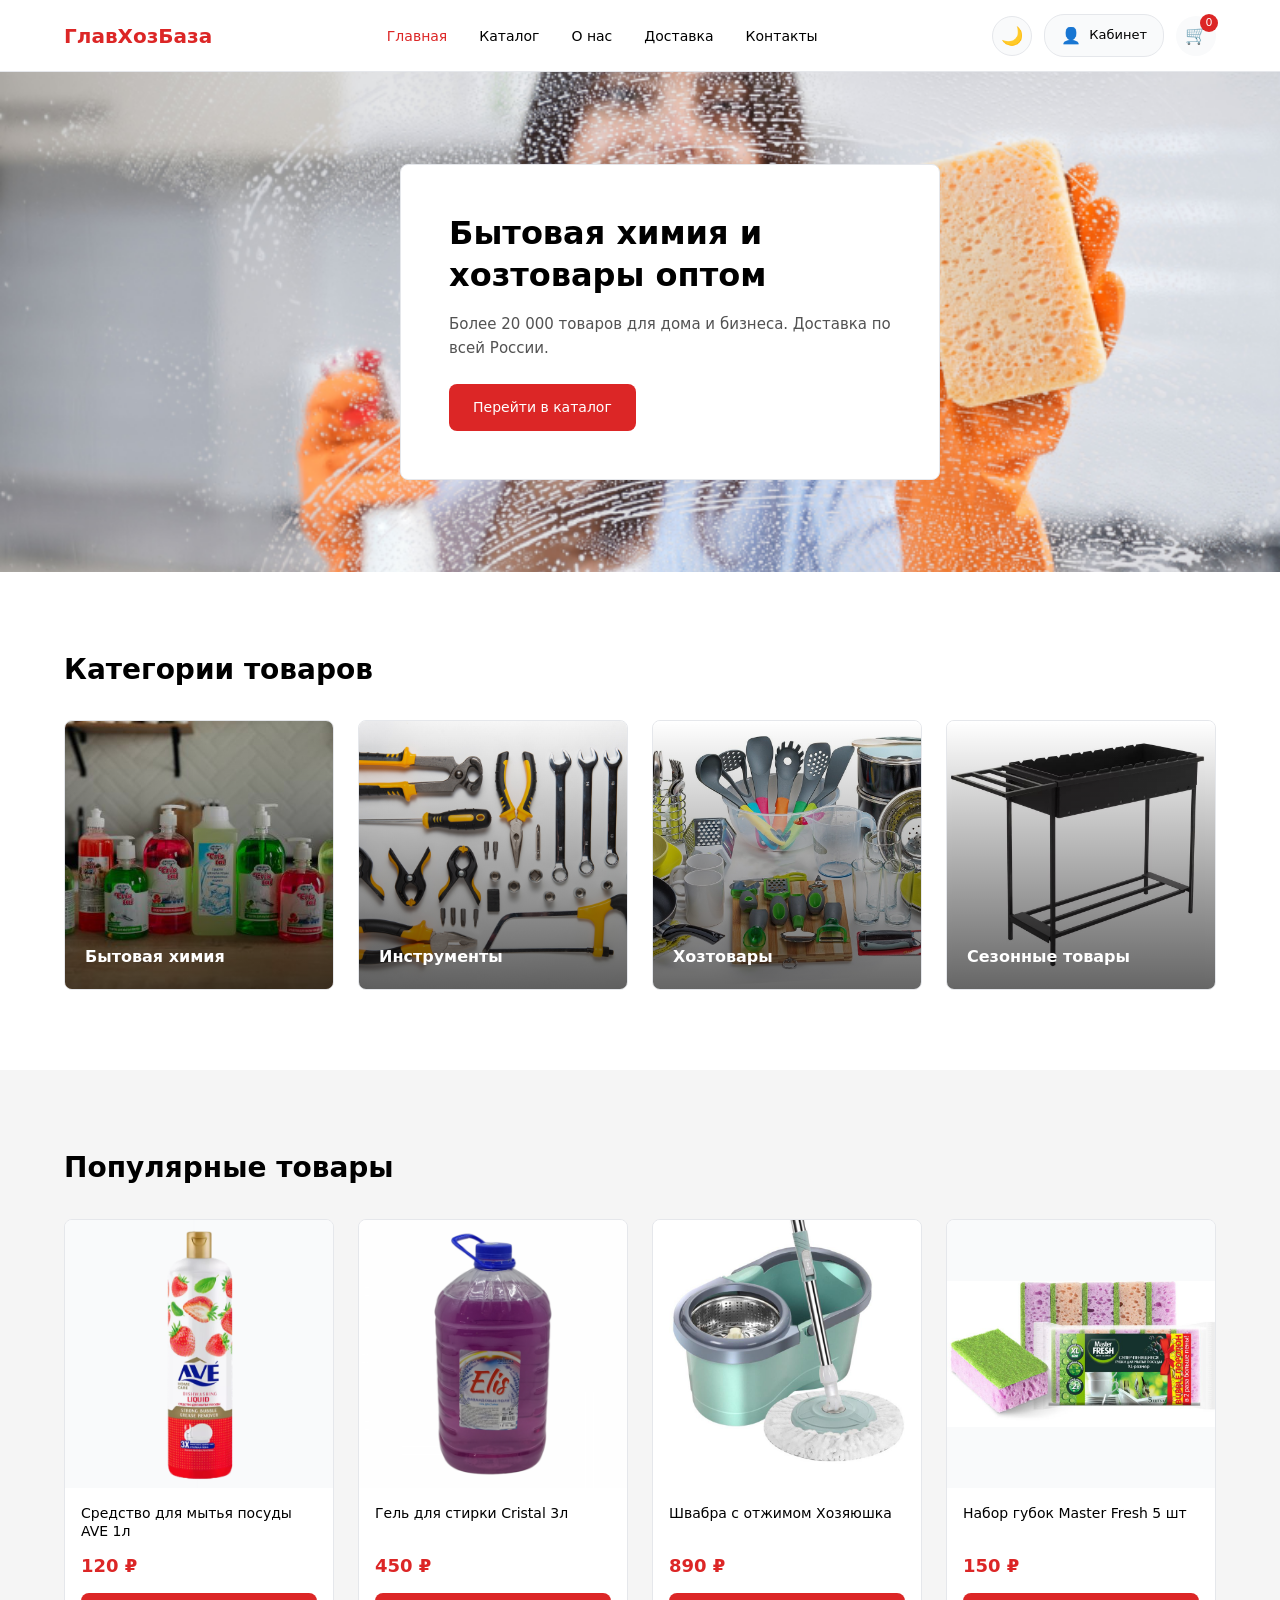
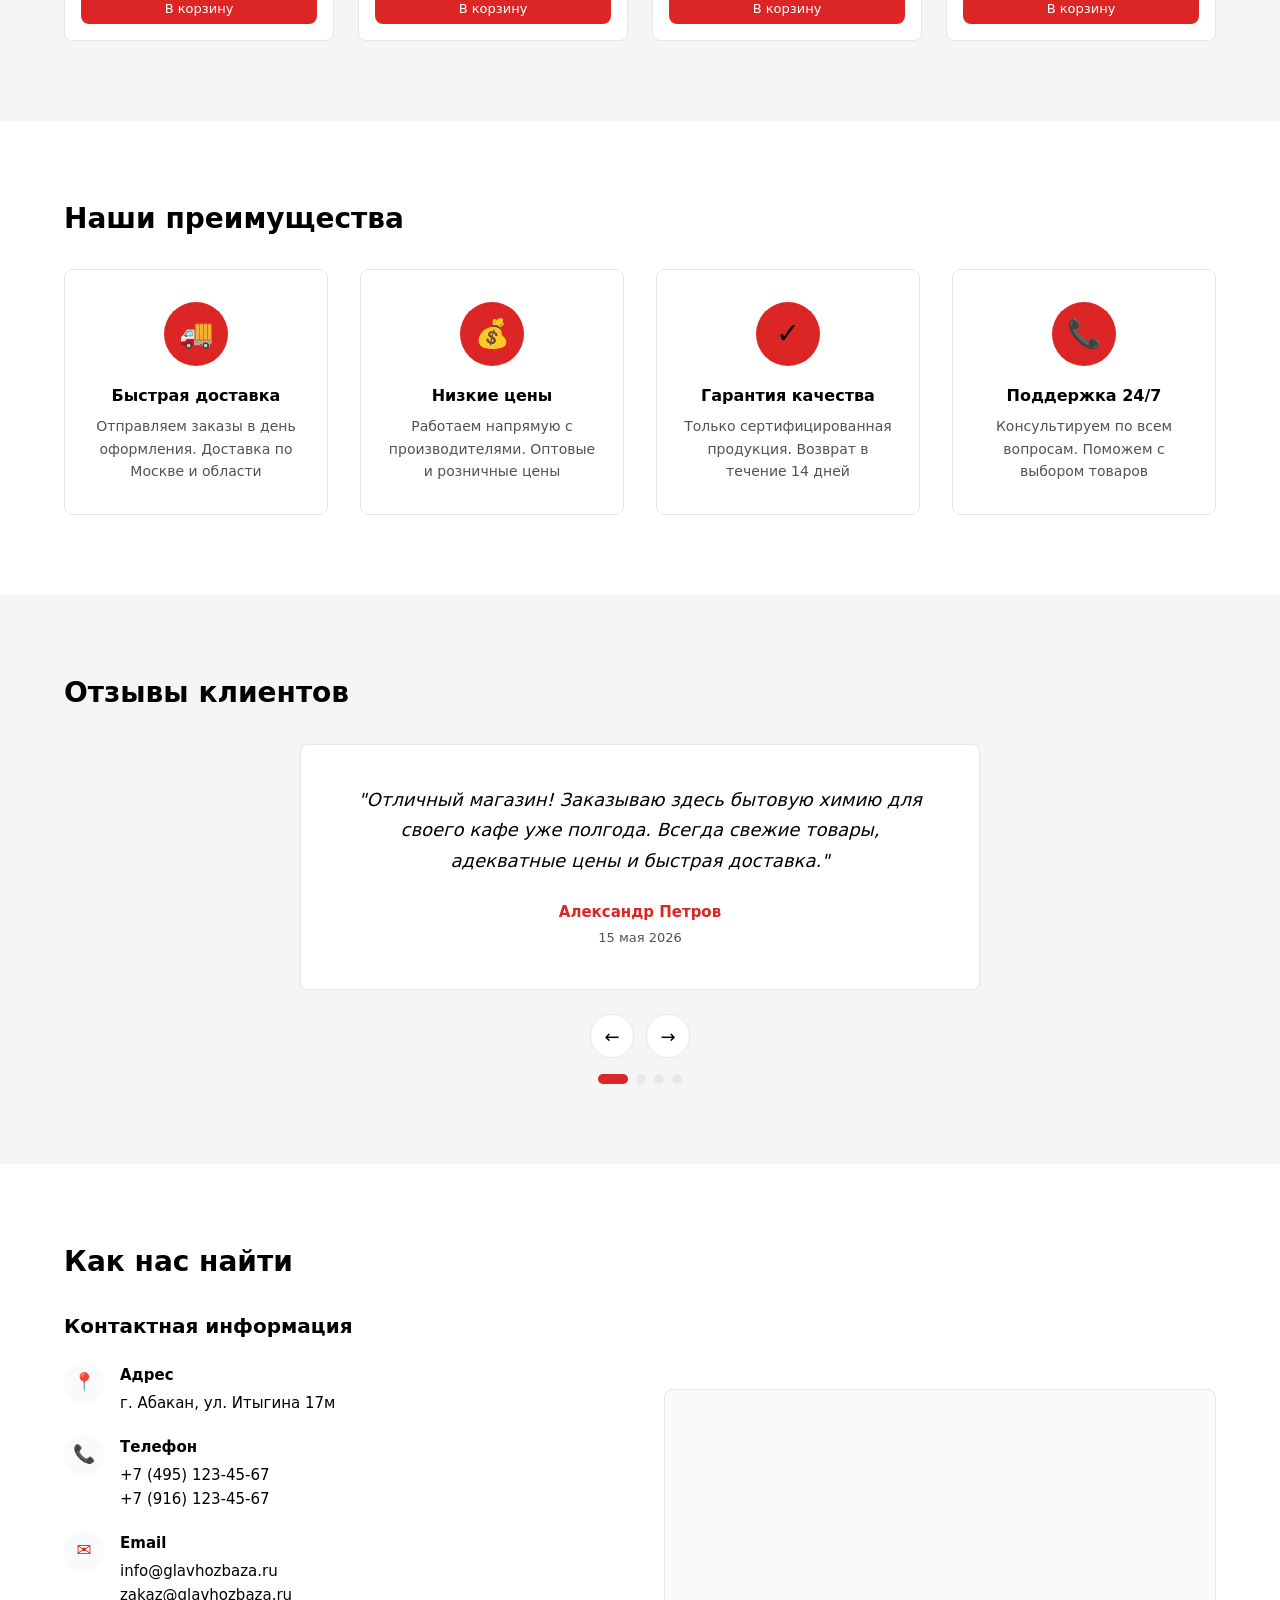
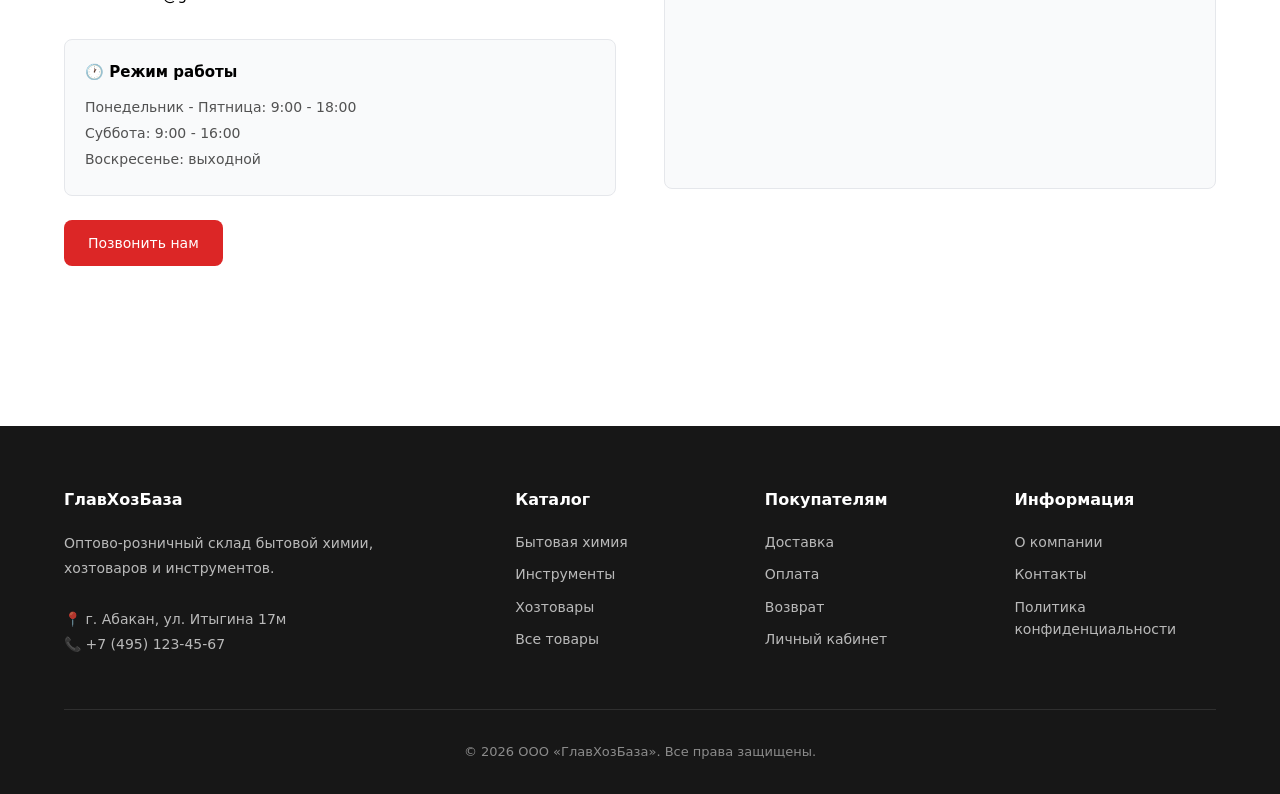
<file: index.html>
<!DOCTYPE html>
<html lang="ru">

<head>
  <meta charset="UTF-8" />
  <meta name="viewport" content="width=device-width, initial-scale=1.0" />
  <title>ГлавХозБаза</title>
  <link rel="stylesheet" href="styles/style.css" />
</head>

<body>
  <header class="header">
    <div class="container header__inner">
      <a href="index.html" class="logo">ГлавХозБаза</a>

      <nav class="nav">
        <ul class="nav__list">
          <li><a href="index.html" class="nav__link nav__link--active">Главная</a></li>
          <li><a href="catalog.html" class="nav__link">Каталог</a></li>
          <li><a href="#" class="nav__link">О нас</a></li>
          <li><a href="#" class="nav__link">Доставка</a></li>
          <li><a href="#" class="nav__link">Контакты</a></li>
        </ul>
      </nav>

      <div class="header__actions">
        <button class="theme-toggle" id="themeToggle" title="Переключить тему"
          aria-label="Тёмная/светлая тема">🌙</button>

        <a href="personal.html" class="header__account" title="Личный кабинет">
          <span class="header__account-icon">👤</span>
          <span>Кабинет</span>
        </a>

        <a href="cart.html" class="header__btn" title="Корзина">
          🛒
          <span class="header__cart-count">0</span>
        </a>
      </div>

      <button class="burger" aria-label="Меню">
        <span class="burger__line"></span>
        <span class="burger__line"></span>
        <span class="burger__line"></span>
      </button>
    </div>
  </header>

  <section class="hero">
    <div class="hero__slide active" style="background-image: url('img/woman.png');">
      <div class="container">
        <div class="hero__content">
          <h1 class="hero__title">Бытовая химия и хозтовары оптом</h1>
          <p class="hero__text">Более 20 000 товаров для дома и бизнеса. Доставка по всей России.</p>
          <a href="catalog.html" class="btn">Перейти в каталог</a>
        </div>
      </div>
    </div>

    <div class="hero__slide" style="background-image: url('img/ermak.png');">
      <div class="container">
        <div class="hero__content">
          <h1 class="hero__title">Новое поступление инструментов</h1>
          <p class="hero__text">Профессиональный инструмент от ведущих производителей.</p>
          <a href="catalog.html" class="btn">Смотреть</a>
        </div>
      </div>
    </div>
  </section>

  <section class="section">
    <div class="container">
      <h2>Категории товаров</h2>
      <div class="categories-grid">
        <a href="catalog.html" class="category-card">
          <img src="img/cristal.png" alt="Бытовая химия" />
          <div class="category-card__overlay"><span class="category-card__title">Бытовая химия</span></div>
        </a>
        <a href="catalog.html" class="category-card">
          <img src="img/ermak.png" alt="Инструменты" />
          <div class="category-card__overlay"><span class="category-card__title">Инструменты</span></div>
        </a>
        <a href="catalog.html" class="category-card">
          <img src="img/hoztovar.png" alt="Хозтовары" />
          <div class="category-card__overlay"><span class="category-card__title">Хозтовары</span></div>
        </a>
        <a href="catalog.html" class="category-card">
          <img src="img/season.png" alt="Сезонные товары" />
          <div class="category-card__overlay"><span class="category-card__title">Сезонные товары</span></div>
        </a>
      </div>
    </div>
  </section>

  <section class="section section--alt">
    <div class="container">
      <h2>Популярные товары</h2>
      <div class="products-grid">
        <div class="product-card">
          <div class="product-card__img"><img src="img/ave.png" alt="Товар" /></div>
          <div class="product-card__body">
            <h3 class="product-card__title">Средство для мытья посуды AVE 1л</h3>
            <div class="product-card__price">120 ₽</div>
            <button class="btn btn--sm btn--block add-to-cart" data-id="prod_01" data-title="Средство для мытья посуды AVE 1л" data-price="120" data-img="img/ave.png">
              В корзину
            </button>
          </div>
        </div>
        <div class="product-card">
          <div class="product-card__img"><img src="img/gel.png" alt="Товар" /></div>
          <div class="product-card__body">
            <h3 class="product-card__title">Гель для стирки Cristal 3л</h3>
            <div class="product-card__price">450 ₽</div>
            <button class="btn btn--sm btn--block add-to-cart" data-id="prod_01" data-title="Средство для мытья посуды AVE 1л" data-price="120" data-img="img/gel.png">
              В корзину
            </button>
          </div>
        </div>
        <div class="product-card">
          <div class="product-card__img"><img src="img/shvabra.png" alt="Товар" /></div>
          <div class="product-card__body">
            <h3 class="product-card__title">Швабра с отжимом Хозяюшка</h3>
            <div class="product-card__price">890 ₽</div>
            <button class="btn btn--sm btn--block add-to-cart" data-id="prod_01" data-title="Средство для мытья посуды AVE 1л" data-price="120" data-img="img/shvabra.png">
              В корзину
            </button>
          </div>
        </div>
        <div class="product-card">
          <div class="product-card__img"><img src="img/gubki.png" alt="Товар" /></div>
          <div class="product-card__body">
            <h3 class="product-card__title">Набор губок Master Fresh 5 шт</h3>
            <div class="product-card__price">150 ₽</div>
            <button class="btn btn--sm btn--block add-to-cart" data-id="prod_01" data-title="Средство для мытья посуды AVE 1л" data-price="120" data-img="img/gubki .png">
              В корзину
            </button>
          </div>
        </div>
      </div>
    </div>
  </section>

  <section class="section">
    <div class="container">
      <h2>Наши преимущества</h2>
      <div class="advantages">
        <div class="advantage">
          <div class="advantage__icon">🚚</div>
          <h3 class="advantage__title">Быстрая доставка</h3>
          <p class="advantage__text">Отправляем заказы в день оформления. Доставка по Москве и области</p>
        </div>
        <div class="advantage">
          <div class="advantage__icon">💰</div>
          <h3 class="advantage__title">Низкие цены</h3>
          <p class="advantage__text">Работаем напрямую с производителями. Оптовые и розничные цены</p>
        </div>
        <div class="advantage">
          <div class="advantage__icon">✓</div>
          <h3 class="advantage__title">Гарантия качества</h3>
          <p class="advantage__text">Только сертифицированная продукция. Возврат в течение 14 дней</p>
        </div>
        <div class="advantage">
          <div class="advantage__icon">📞</div>
          <h3 class="advantage__title">Поддержка 24/7</h3>
          <p class="advantage__text">Консультируем по всем вопросам. Поможем с выбором товаров</p>
        </div>
      </div>
    </div>
  </section>

  <section class="section reviews">
    <div class="container">
      <h2>Отзывы клиентов</h2>
      <div class="reviews-slider">
        <div class="reviews-track">
          <div class="review-card">
            <div class="review-content">
              <p class="review-text">"Отличный магазин! Заказываю здесь бытовую химию для своего кафе уже полгода.
                Всегда свежие товары, адекватные цены и быстрая доставка."</p>
              <div class="review-author">Александр Петров</div>
              <div class="review-date">15 мая 2026</div>
            </div>
          </div>
          <div class="review-card">
            <div class="review-content">
              <p class="review-text">"Покупала здесь швабру с отжимом и набор губок. Качество товаров на высоте, цены
                ниже чем в обычных магазинах."</p>
              <div class="review-author">Елена Смирнова</div>
              <div class="review-date">8 мая 2026</div>
            </div>
          </div>
          <div class="review-card">
            <div class="review-content">
              <p class="review-text">"Заказывал оптом инструменты для строительной бригады. Всё чётко, быстро, по
                оптовым ценам."</p>
              <div class="review-author">Михаил Козлов</div>
              <div class="review-date">2 мая 2026</div>
            </div>
          </div>
          <div class="review-card">
            <div class="review-content">
              <p class="review-text">"Удобный сайт, большой ассортимент. Заказ оформила за 5 минут. Доставили на
                следующий день."</p>
              <div class="review-author">Анна Волкова</div>
              <div class="review-date">28 апреля 2026</div>
            </div>
          </div>
        </div>
        <div class="reviews-nav">
          <button class="reviews-btn reviews-prev">←</button>
          <button class="reviews-btn reviews-next">→</button>
        </div>
        <div class="reviews-dots">
          <span class="reviews-dot active" data-index="0"></span>
          <span class="reviews-dot" data-index="1"></span>
          <span class="reviews-dot" data-index="2"></span>
          <span class="reviews-dot" data-index="3"></span>
        </div>
      </div>
    </div>
  </section>

  <section class="section">
    <div class="container">
      <h2>Как нас найти</h2>
      <div class="location-grid">
        <div class="location-info">
          <h3>Контактная информация</h3>
          <div class="location-details">
            <div class="location-item">
              <div class="location-icon">📍</div>
              <div class="location-text"><strong>Адрес</strong>г. Абакан, ул. Итыгина 17м</div>
            </div>
            <div class="location-item">
              <div class="location-icon">📞</div>
              <div class="location-text"><strong>Телефон</strong>+7 (495) 123-45-67<br />+7 (916) 123-45-67</div>
            </div>
            <div class="location-item">
              <div class="location-icon">✉️</div>
              <div class="location-text"><strong>Email</strong>info@glavhozbaza.ru<br />zakaz@glavhozbaza.ru</div>
            </div>
          </div>
          <div class="location-hours">
            <strong>🕐 Режим работы</strong>
            <p>Понедельник - Пятница: 9:00 - 18:00</p>
            <p>Суббота: 9:00 - 16:00</p>
            <p>Воскресенье: выходной</p>
          </div>
          <a href="tel:+74951234567" class="btn" style="margin-top: 24px;">Позвонить нам</a>
        </div>
        <div class="location-map">
          <iframe src="https://yandex.ru/maps/-/CPxwiU9X" frameborder="0" allowfullscreen="" loading="lazy"></iframe>
        </div>
      </div>
    </div>
  </section>

  <footer class="footer">
    <div class="container">
      <div class="footer-grid">
        <div>
          <h3 class="footer-title">ГлавХозБаза</h3>
          <p style="color: rgba(255,255,255,0.7); font-size: 14px; line-height: 1.8;">
            Оптово-розничный склад бытовой химии,<br />
            хозтоваров и инструментов.<br /><br />
            📍 г. Абакан, ул. Итыгина 17м<br />
            📞 +7 (495) 123-45-67
          </p>
        </div>
        <div>
          <h3 class="footer-title">Каталог</h3>
          <a href="catalog.html?cat=chemicals" class="footer-link">Бытовая химия</a>
          <a href="catalog.html?cat=tools" class="footer-link">Инструменты</a>
          <a href="catalog.html?cat=household" class="footer-link">Хозтовары</a>
          <a href="catalog.html" class="footer-link">Все товары</a>
        </div>
        <div>
          <h3 class="footer-title">Покупателям</h3>
          <a href="#" class="footer-link">Доставка</a>
          <a href="#" class="footer-link">Оплата</a>
          <a href="#" class="footer-link">Возврат</a>
          <a href="login.html" class="footer-link">Личный кабинет</a>
        </div>
        <div>
          <h3 class="footer-title">Информация</h3>
          <a href="#" class="footer-link">О компании</a>
          <a href="#" class="footer-link">Контакты</a>
          <a href="#" class="footer-link">Политика конфиденциальности</a>
        </div>
      </div>
      <div class="footer-bottom">© 2026 ООО «ГлавХозБаза». Все права защищены.</div>
    </div>
  </footer>
  <script src="js/script.js"></script>
</body>

</html>
</file>
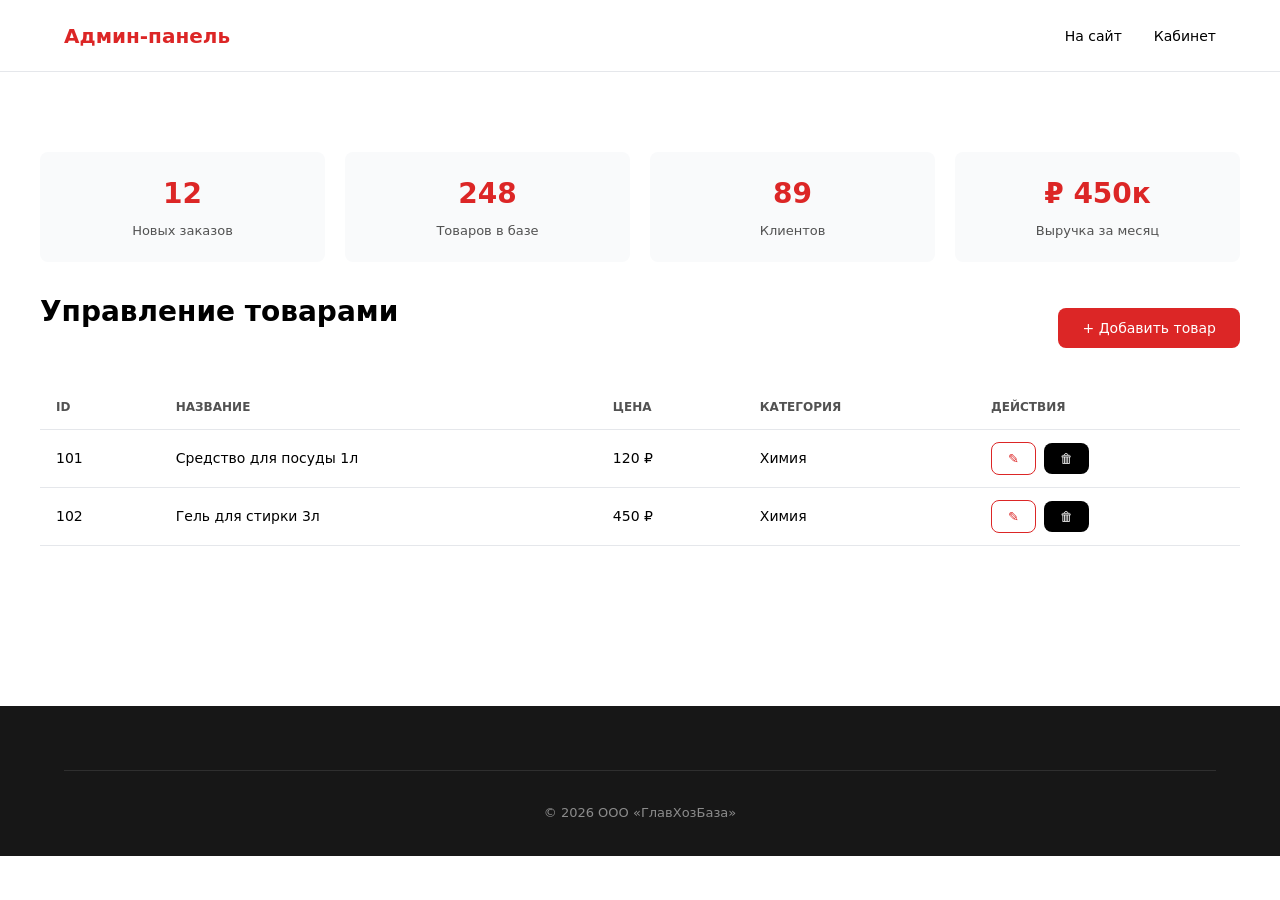
<file: admin.html>
<!DOCTYPE html>
<html lang="ru">
<head>
  <meta charset="UTF-8" />
  <meta name="viewport" content="width=device-width, initial-scale=1.0" />
  <title>Админ-панель — ГлавХозБаза</title>
  <link rel="stylesheet" href="styles/style.css" />
</head>
<body>
  <header class="header">
    <div class="container header__inner">
      <a href="admin.html" class="logo">Админ-панель</a>
      <nav class="nav">
        <ul class="nav__list">
          <li><a href="index.html" class="nav__link">На сайт</a></li>
          <li><a href="personal.html" class="nav__link">Кабинет</a></li>
        </ul>
      </nav>
      <button class="burger"><span class="burger__line"></span><span class="burger__line"></span><span
          class="burger__line"></span></button>
    </div>
  </header>

  <main class="container section">
    <div class="stats-row">
      <div class="stat-card">
        <div class="stat-value">12</div>
        <div class="stat-label">Новых заказов</div>
      </div>
      <div class="stat-card">
        <div class="stat-value">248</div>
        <div class="stat-label">Товаров в базе</div>
      </div>
      <div class="stat-card">
        <div class="stat-value">89</div>
        <div class="stat-label">Клиентов</div>
      </div>
      <div class="stat-card">
        <div class="stat-value">₽ 450к</div>
        <div class="stat-label">Выручка за месяц</div>
      </div>
    </div>

    <div
      style="display: flex; justify-content: space-between; align-items: center; margin-bottom: 24px; flex-wrap: wrap; gap: 16px;">
      <h2>Управление товарами</h2>
      <button class="btn" id="open-add-modal">+ Добавить товар</button>
    </div>

    <table class="table">
      <thead>
        <tr>
          <th>ID</th>
          <th>Название</th>
          <th>Цена</th>
          <th>Категория</th>
          <th>Действия</th>
        </tr>
      </thead>
      <tbody id="admin-products">
        <tr>
          <td>101</td>
          <td>Средство для посуды 1л</td>
          <td>120 ₽</td>
          <td>Химия</td>
          <td><button class="btn btn--sm btn--outline" style="margin-right: 8px;">✎</button><button class="btn btn--sm"
              style="background: var(--color-text);">🗑</button></td>
        </tr>
        <tr>
          <td>102</td>
          <td>Гель для стирки 3л</td>
          <td>450 ₽</td>
          <td>Химия</td>
          <td><button class="btn btn--sm btn--outline" style="margin-right: 8px;">✎</button><button class="btn btn--sm"
              style="background: var(--color-text);">🗑</button></td>
        </tr>
      </tbody>
    </table>
  </main>

  <div class="modal-overlay" id="add-product-modal">
    <div class="modal">
      <div class="modal-header">
        <h3>Добавить товар</h3>
        <button class="modal-close" id="close-modal">×</button>
      </div>
      <form id="add-product-form" class="form" style="max-width: 100%;">
        <div class="form__group"><label class="form__label">Название товара</label><input type="text"
            class="form__input" required></div>
        <div style="display: grid; grid-template-columns: 1fr 1fr; gap: 16px;">
          <div class="form__group"><label class="form__label">Цена (₽)</label><input type="number" class="form__input"
              required></div>
          <div class="form__group"><label class="form__label">Категория</label>
            <select class="form__select">
              <option>Химия</option>
              <option>Инструменты</option>
              <option>Хозтовары</option>
            </select>
          </div>
        </div>
        <div class="form__group"><label class="form__label">Ссылка на изображение</label><input type="url"
            class="form__input" placeholder="https://..."></div>
        <button type="submit" class="btn btn--block" style="margin-top: 16px;">Сохранить товар</button>
      </form>
    </div>
  </div>

  <footer class="footer">
    <div class="container">
      <div class="footer-bottom">© 2026 ООО «ГлавХозБаза»</div>
    </div>
  </footer>
  <script src="js/script.js"></script>
</body>
</html>
</file>
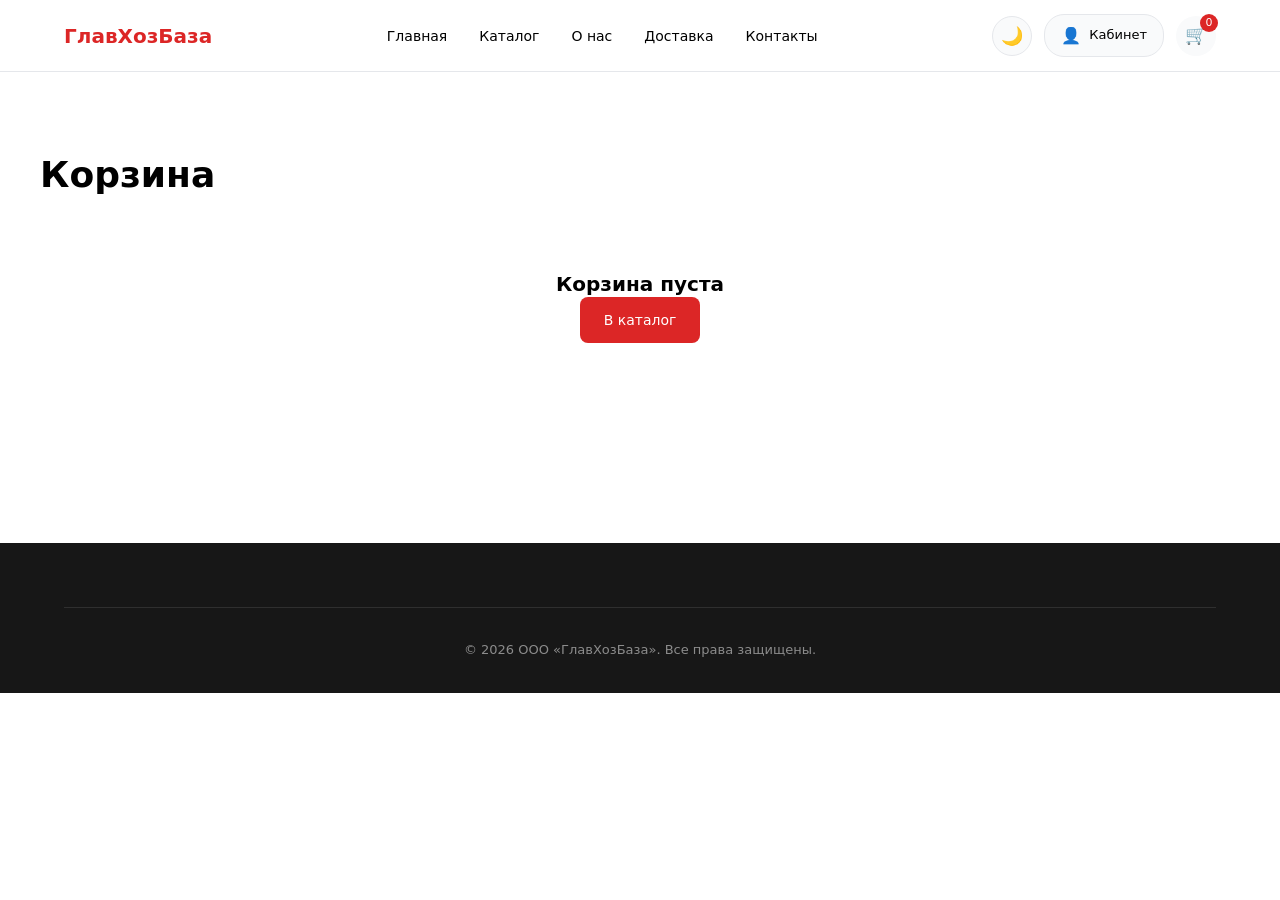
<file: cart.html>
<!DOCTYPE html>
<html lang="ru">
<head>
    <meta charset="UTF-8" />
    <meta name="viewport" content="width=device-width, initial-scale=1.0" />
    <title>Корзина</title>
    <link rel="stylesheet" href="styles/style.css" />
</head>
<body>
    <header class="header">
        <div class="container header__inner">
            <a href="index.html" class="logo">ГлавХозБаза</a>

            <nav class="nav">
                <ul class="nav__list">
                    <li><a href="index.html" class="nav__link">Главная</a></li>
                    <li><a href="catalog.html" class="nav__link">Каталог</a></li>
                    <li><a href="#" class="nav__link">О нас</a></li>
                    <li><a href="#" class="nav__link">Доставка</a></li>
                    <li><a href="#" class="nav__link">Контакты</a></li>
                </ul>
            </nav>

            <div class="header__actions">
                <button class="theme-toggle" id="themeToggle" title="Переключить тему">🌙</button>
                <a href="personal.html" class="header__account">
                    <span class="header__account-icon">👤</span>
                    <span>Кабинет</span>
                </a>
                <a href="cart.html" class="header__btn" title="Корзина">
                    🛒
                    <span class="header__cart-count">0</span>
                </a>
            </div>

            <button class="burger" aria-label="Меню">
                <span class="burger__line"></span>
                <span class="burger__line"></span>
                <span class="burger__line"></span>
            </button>
        </div>
    </header>

    <main class="container section">
        <h1 style="margin-bottom: 32px;">Корзина</h1>

        <div id="cart-container">
            <div style="text-align: center; padding: 40px; color: var(--color-text-light);">
                Загрузка корзины...
            </div>
        </div>

        <div id="cart-summary"
            style="display: none; margin-top: 40px; border-top: 1px solid var(--color-border); padding-top: 24px;">
            <div
                style="display: flex; justify-content: space-between; align-items: center; flex-wrap: wrap; gap: 20px;">
                <div>
                    <span style="font-size: 18px; font-weight: 600;">Итого:</span>
                    <span id="cart-total-price"
                        style="font-size: 24px; font-weight: 700; color: var(--color-primary); margin-left: 10px;">0
                        ₽</span>
                </div>
                <div style="display: flex; gap: 16px;">
                    <button class="btn btn--outline" onclick="clearCartGlobal()">Очистить корзину</button>
                    <button class="btn" onclick="checkoutOrder()">Оформить заказ</button>
                </div>
            </div>
        </div>
    </main>

    <div id="order-success-modal"
        style="display:none; position:fixed; top:0; left:0; width:100%; height:100%; background:rgba(0,0,0,0.5); z-index:1000; justify-content:center; align-items:center;">
        <div
            style="background:white; padding:40px; border-radius:8px; text-align:center; max-width:400px; width:90%; box-shadow: 0 10px 25px rgba(0,0,0,0.2);">
            <h2 style="color:green; margin-bottom:15px; font-size: 24px;">Заказ оформлен!</h2>
            <p style="margin-bottom: 10px;">Спасибо за покупку.</p>
            <p style="color:#666; font-size:14px; margin-bottom: 20px;">Ваш заказ принят в обработку. Информация
                сохранена в личном кабинете.</p>
            <button class="btn" onclick="closeModal('order-success-modal')">Закрыть</button>
        </div>
    </div>

    <footer class="footer">
        <div class="container">
            <div class="footer-bottom">© 2026 ООО «ГлавХозБаза». Все права защищены.</div>
        </div>
    </footer>

    <script src="js/script.js"></script>
</body>

</html>
</file>
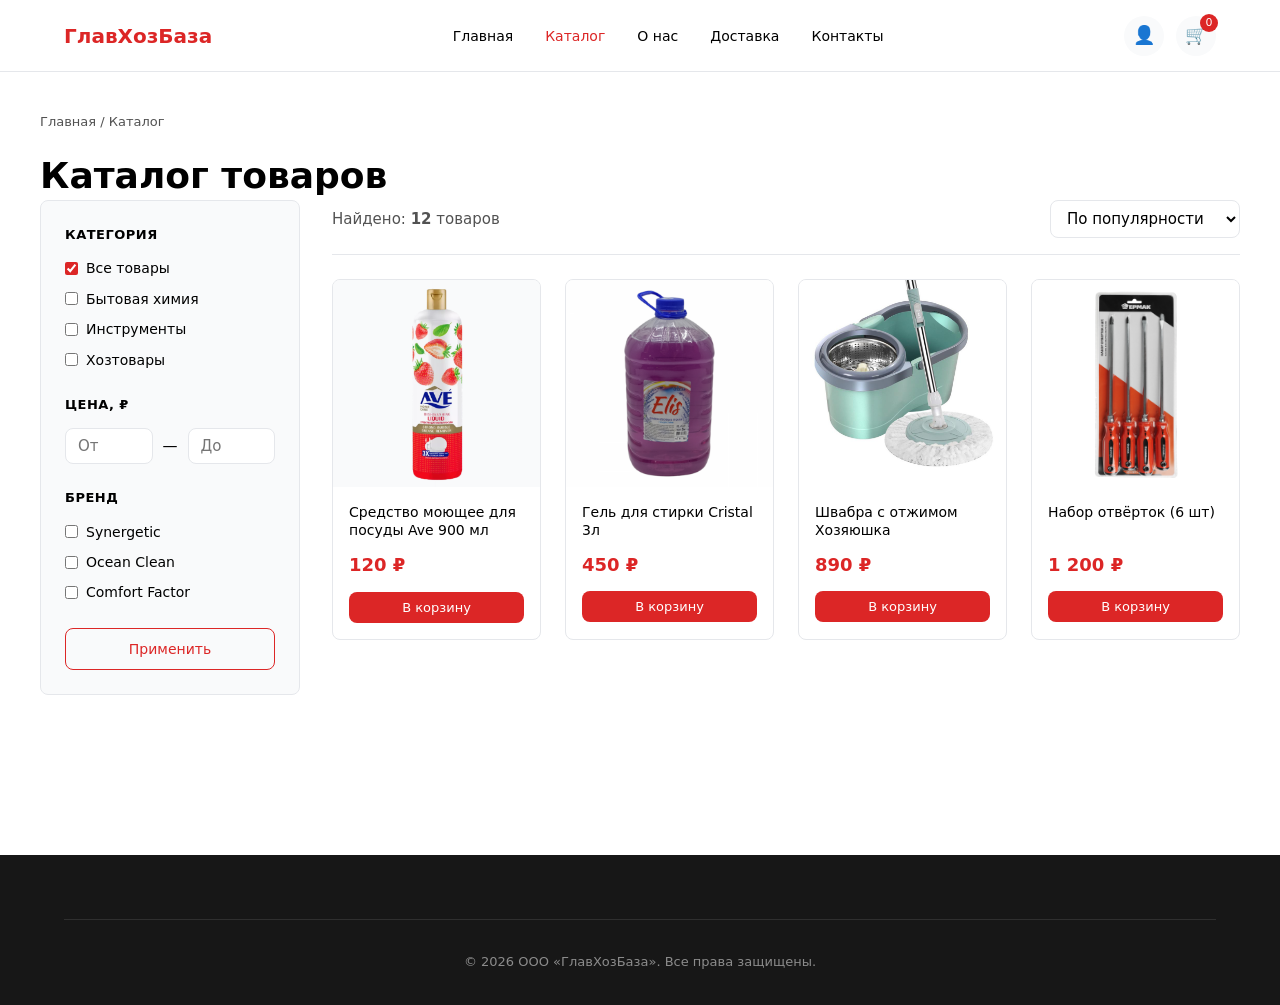
<file: catalog.html>
<!DOCTYPE html>
<html lang="ru">

<head>
  <meta charset="UTF-8" />
  <meta name="viewport" content="width=device-width, initial-scale=1.0" />
  <title>Каталог товаров</title>
  <link rel="stylesheet" href="styles/style.css" />
</head>

<body>
  <header class="header">
    <div class="container header__inner">
      <a href="index.html" class="logo">ГлавХозБаза</a>
      <nav class="nav">
        <ul class="nav__list">
          <li><a href="index.html" class="nav__link">Главная</a></li>
          <li><a href="catalog.html" class="nav__link nav__link--active">Каталог</a></li>
          <li><a href="#" class="nav__link">О нас</a></li>
          <li><a href="#" class="nav__link">Доставка</a></li>
          <li><a href="#" class="nav__link">Контакты</a></li>
        </ul>
      </nav>
      <div class="header__actions">
        <a href="personal.html" class="header__btn" title="Личный кабинет">👤</a>
        <a href="cart.html" class="header__btn" title="Корзина">🛒<span class="header__cart-count">0</span></a>
      </div>
      <button class="burger" aria-label="Меню">
        <span class="burger__line"></span><span class="burger__line"></span><span class="burger__line"></span>
      </button>
    </div>
  </header>

  <main class="container section" style="padding-top: 40px;">
    <nav style="font-size: 13px; color: var(--color-text-light); margin-bottom: 20px;">
      <a href="index.html">Главная</a> / <span>Каталог</span>
    </nav>
    <h1>Каталог товаров</h1>
    <div class="catalog-layout">
      <aside class="filters">
        <div class="filter-group">
          <div class="filter-title">Категория</div>
          <ul class="filter-list">
            <li><label class="filter-checkbox"><input type="checkbox" value="all" checked> Все товары</label></li>
            <li><label class="filter-checkbox"><input type="checkbox" value="chemicals"> Бытовая химия</label></li>
            <li><label class="filter-checkbox"><input type="checkbox" value="tools"> Инструменты</label></li>
            <li><label class="filter-checkbox"><input type="checkbox" value="household"> Хозтовары</label></li>
          </ul>
        </div>

        <div class="filter-group">
          <div class="filter-title">Цена, ₽</div>
          <div style="display: flex; gap: 10px; align-items: center;">
            <input type="number" class="form__input" placeholder="От" style="width: 100%; padding: 8px 12px;"
              data-filter="price-min">
            <span>—</span>
            <input type="number" class="form__input" placeholder="До" style="width: 100%; padding: 8px 12px;"
              data-filter="price-max">
          </div>
        </div>

        <div class="filter-group">
          <div class="filter-title">Бренд</div>
          <ul class="filter-list">
            <li><label class="filter-checkbox"><input type="checkbox" value="synergetic"> Synergetic</label></li>
            <li><label class="filter-checkbox"><input type="checkbox" value="ocean"> Ocean Clean</label></li>
            <li><label class="filter-checkbox"><input type="checkbox" value="comfort"> Comfort Factor</label></li>
          </ul>
        </div>

        <button class="btn btn--outline btn--block" id="apply-filters">Применить</button>
      </aside>

      <div>
        <div class="sort-bar">
          <span style="color: var(--color-text-light);">Найдено: <b id="products-count">12</b> товаров</span>
          <select class="form__select" id="sort-select" style="width: auto; padding: 8px 12px;">
            <option value="popular">По популярности</option>
            <option value="price-asc">Сначала дешёвые</option>
            <option value="price-desc">Сначала дорогие</option>
            <option value="name">По названию</option>
          </select>
        </div>

        <div class="products-grid" id="products-grid">
          <div class="product-card" data-category="chemicals" data-price="120" data-brand="ocean">
            <div class="product-card__img"><img src="img/ave.png" alt="Товар"></div>
            <div class="product-card__body">
              <h3 class="product-card__title">Средство моющее для посуды Ave 900 мл</h3>
              <div class="product-card__price">120 ₽</div>
              <button class="btn btn--sm btn--block add-to-cart" data-id="prod_01"
                data-title="Средство моющее для посуды Ave 900 мл" data-price="120" data-img="img/ave.png">
                В корзину
              </button>
            </div>
          </div>

          <div class="product-card" data-category="chemicals" data-price="450" data-brand="synergetic">
            <div class="product-card__img"><img src="img/gel.png" alt="Товар"></div>
            <div class="product-card__body">
              <h3 class="product-card__title">Гель для стирки Cristal 3л</h3>
              <div class="product-card__price">450 ₽</div>
              <button class="btn btn--sm btn--block add-to-cart" data-id="prod_02"
                data-title="Гель для стирки Cristal 3л" data-price="450" data-img="img/gel.png">
                В корзину
              </button>
            </div>
          </div>

          <div class="product-card" data-category="household" data-price="890" data-brand="comfort">
            <div class="product-card__img"><img src="img/shvabra.png" alt="Товар"></div>
            <div class="product-card__body">
              <h3 class="product-card__title">Швабра с отжимом Хозяюшка</h3>
              <div class="product-card__price">890 ₽</div>
              <button class="btn btn--sm btn--block add-to-cart" data-id="prod_03"
                data-title="Швабра с отжимом Хозяюшка" data-price="890" data-img="img/shvabra.png">
                В корзину
              </button>
            </div>
          </div>

          <div class="product-card" data-category="tools" data-price="1200" data-brand="comfort">
            <div class="product-card__img"><img src="img/nabor.png" alt="Товар"></div>
            <div class="product-card__body">
              <h3 class="product-card__title">Набор отвёрток (6 шт)</h3>
              <div class="product-card__price">1 200 ₽</div>
              <button class="btn btn--sm btn--block add-to-cart" data-id="prod_04" data-title="Набор отвёрток (6 шт)" data-price="1200" data-img="img/nabor.png">
                В корзину
              </button>
            </div>
          </div>
        </div>
      </div>
    </div>
  </main>

  <footer class="footer">
    <div class="container">
      <div class="footer-bottom">© 2026 ООО «ГлавХозБаза». Все права защищены.</div>
    </div>
  </footer>
  <script src="js/script.js"></script>
</body>

</html>
</file>
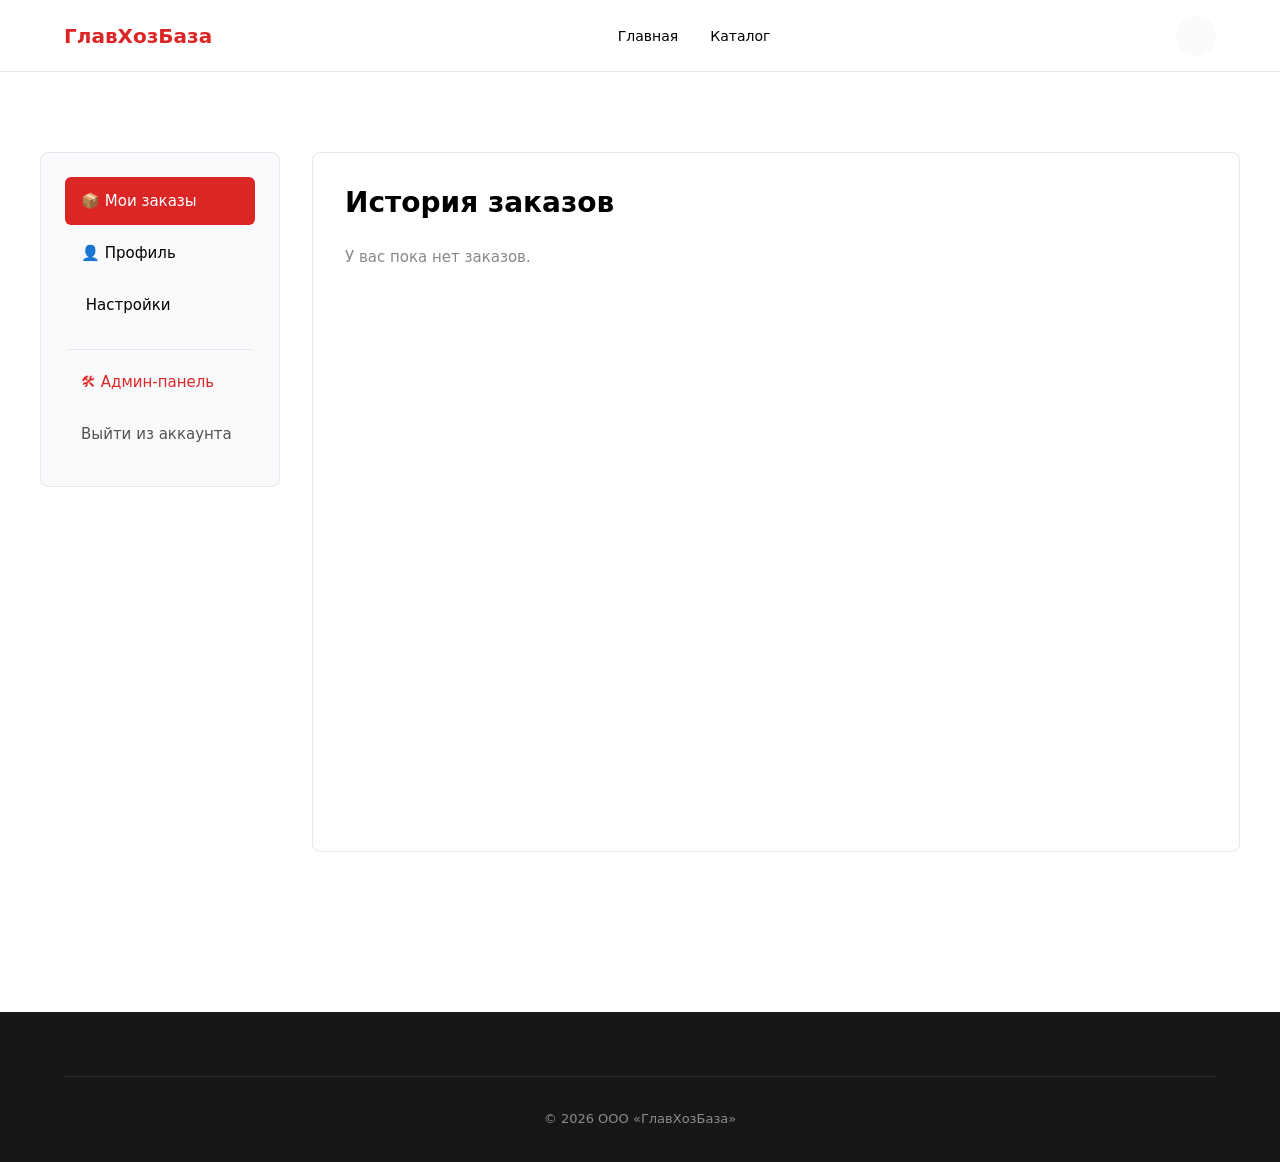
<file: personal.html>
<!DOCTYPE html>
<html lang="ru">

<head>
  <meta charset="UTF-8" />
  <meta name="viewport" content="width=device-width, initial-scale=1.0" />
  <title>Личный кабинет — ГлавХозБаза</title>
  <link rel="stylesheet" href="styles/style.css" />
</head>

<body>
  <header class="header">
    <div class="container header__inner">
      <a href="index.html" class="logo">ГлавХозБаза</a>
      <nav class="nav">
        <ul class="nav__list">
          <li><a href="index.html" class="nav__link">Главная</a></li>
          <li><a href="catalog.html" class="nav__link">Каталог</a></li>
        </ul>
      </nav>
      <div class="header__actions">
        <a href="personal.html" class="header__btn" title="Кабинет"></a>
      </div>
      <button class="burger"><span class="burger__line"></span><span class="burger__line"></span><span
          class="burger__line"></span></button>
    </div>
  </header>

  <main class="container section">
    <div class="panel">
      <aside class="panel-sidebar">
        <ul class="panel-menu">
          <li class="active" data-tab="orders">📦 Мои заказы</li>
          <li data-tab="profile">👤 Профиль</li>
          <li data-tab="settings">️ Настройки</li>
          <li style="margin-top: 20px; border-top: 1px solid var(--color-border); padding-top: 20px;">
            <a href="admin.html" style="display: flex; align-items: center; gap: 8px; color: var(--color-primary);">🛠
              Админ-панель</a>
          </li>
          <li><a href="login.html" style="color: var(--color-text-light);">Выйти из аккаунта</a></li>
        </ul>
      </aside>

      <div class="panel-content">
        <div id="orders" class="panel-tab">
          <h2 style="margin-bottom: 24px;">История заказов</h2>
          <div id="orders-list"></div>
        </div>
        <div id="profile" class="panel-tab" style="display: none;">
          <h2 style="margin-bottom: 24px;">Мои данные</h2>
          <form class="form" style="max-width: 100%;">
            <div style="display: grid; grid-template-columns: 1fr 1fr; gap: 20px;">
              <div class="form__group"><label class="form__label">Имя</label><input type="text" class="form__input"
                  value="Иван"></div>
              <div class="form__group"><label class="form__label">Фамилия</label><input type="text" class="form__input"
                  value="Иванов"></div>
            </div>
            <div class="form__group"><label class="form__label">Email</label><input type="email" class="form__input"
                value="ivan@example.com"></div>
            <div class="form__group"><label class="form__label">Телефон</label><input type="tel" class="form__input"
                value="+7 (916) 000-00-00"></div>
            <button type="submit" class="btn" style="width: auto; margin-top: 10px;">Сохранить изменения</button>
          </form>
        </div>
        <div id="settings" class="panel-tab" style="display: none;">
          <h2 style="margin-bottom: 24px;">Настройки безопасности</h2>
          <p style="color: var(--color-text-light); margin-bottom: 20px;">Измените пароль или настройки уведомлений.</p>
          <button class="btn btn--outline">Изменить пароль</button>
        </div>
      </div>
    </div>
  </main>

  <footer class="footer">
    <div class="container">
      <div class="footer-bottom">© 2026 ООО «ГлавХозБаза»</div>
    </div>
  </footer>
  <script src="js/script.js"></script>
</body>

</html>
</file>
<file: styles/style.css>
:root {
  --color-primary: #DC2626;
  --color-primary-hover: #B91C1C;

  --color-text: #000000;
  --color-text-light: #525252;
  --color-bg: #FFFFFF;
  --color-bg-alt: #F9FAFB;
  --color-bg-section: #F5F5F5;
  --color-border: #E5E7EB;
  --color-card: #FFFFFF;
  --color-header: rgba(255, 255, 255, 0.98);
  --color-footer: #171717;

  --dt-text: #FFFFFF;
  --dt-text-light: #B0B0B0;
  --dt-bg: #121212;
  --dt-bg-alt: #1E1E1E;
  --dt-bg-section: #252525;
  --dt-border: #333333;
  --dt-card: #1E1E1E;
  --dt-header: rgba(18, 18, 18, 0.98);
  --dt-footer: #0A0A0A;

  --font-main: system-ui, -apple-system, 'Segoe UI', Roboto, sans-serif;
  --container-width: 1200px;
  --radius: 8px;
  --transition: 0.2s ease;
}

body.dark-theme {
  --color-text: var(--dt-text);
  --color-text-light: var(--dt-text-light);
  --color-bg: var(--dt-bg);
  --color-bg-alt: var(--dt-bg-alt);
  --color-bg-section: var(--dt-bg-section);
  --color-border: var(--dt-border);
  --color-card: var(--dt-card);
  --color-header: var(--dt-header);
  --color-footer: var(--dt-footer);
}

*,
*::before,
*::after {
  box-sizing: border-box;
  margin: 0;
  padding: 0;
}

html {
  scroll-behavior: smooth;
}

body {
  font-family: var(--font-main);
  color: var(--color-text);
  background: var(--color-bg);
  line-height: 1.6;
  font-size: 15px;
  transition: background var(--transition), color var(--transition);
}

img {
  max-width: 100%;
  display: block;
}

a {
  text-decoration: none;
  color: inherit;
  transition: var(--transition);
}

ul {
  list-style: none;
}

button {
  cursor: pointer;
  font-family: inherit;
  border: none;
  background: none;
}

input,
select,
textarea {
  font-family: inherit;
}

.container {
  max-width: var(--container-width);
  margin: 0 auto;
  padding: 0 24px;
}

.section {
  padding: 80px 0;
}

.section--alt {
  background: var(--color-bg-section);
}

h1,
h2,
h3 {
  font-weight: 600;
  line-height: 1.3;
  color: var(--color-text);
}

h1 {
  font-size: 36px;
}

h2 {
  font-size: 28px;
  margin-bottom: 32px;
}

h3 {
  font-size: 20px;
}


.btn {
  display: inline-flex;
  align-items: center;
  justify-content: center;
  padding: 12px 24px;
  background: var(--color-primary);
  color: white;
  border-radius: var(--radius);
  font-weight: 500;
  font-size: 14px;
  transition: var(--transition);
}

.btn:hover {
  background: var(--color-primary-hover);
}

.btn--outline {
  background: transparent;
  border: 1.5px solid var(--color-primary);
  color: var(--color-primary);
}

.btn--outline:hover {
  background: var(--color-primary);
  color: white;
}

.btn--sm {
  padding: 8px 16px;
  font-size: 13px;
}

.btn--block {
  width: 100%;
}


.theme-toggle {
  width: 40px;
  height: 40px;
  border-radius: 50%;
  display: flex;
  align-items: center;
  justify-content: center;
  background: var(--color-bg-alt);
  border: 1px solid var(--color-border);
  font-size: 18px;
  transition: var(--transition);
  color: var(--color-text);
}

.theme-toggle:hover {
  background: var(--color-primary);
  border-color: var(--color-primary);
  color: white;
}


.header {
  position: sticky;
  top: 0;
  z-index: 100;
  background: var(--color-header);
  backdrop-filter: blur(10px);
  border-bottom: 1px solid var(--color-border);
  height: 72px;
  transition: background var(--transition), border-color var(--transition);
}

.header__inner {
  display: flex;
  align-items: center;
  justify-content: space-between;
  height: 100%;
}

.logo {
  font-size: 20px;
  font-weight: 700;
  color: var(--color-primary);
}

.nav__list {
  display: flex;
  gap: 32px;
}

.nav__link {
  font-size: 14px;
  font-weight: 500;
  color: var(--color-text);
}

.nav__link:hover,
.nav__link--active {
  color: var(--color-primary);
}

.header__actions {
  display: flex;
  align-items: center;
  gap: 12px;
}

.header__account {
  display: flex;
  align-items: center;
  gap: 8px;
  padding: 8px 16px;
  border-radius: 20px;
  background: var(--color-bg-alt);
  border: 1px solid var(--color-border);
  font-size: 13px;
  font-weight: 500;
  color: var(--color-text);
  transition: var(--transition);
}

.header__account:hover {
  background: var(--color-primary);
  border-color: var(--color-primary);
  color: white;
}

.header__account-icon {
  font-size: 16px;
}

.header__btn {
  width: 40px;
  height: 40px;
  border-radius: 50%;
  display: flex;
  align-items: center;
  justify-content: center;
  background: var(--color-bg-alt);
  transition: var(--transition);
  position: relative;
  font-size: 18px;
  color: var(--color-text);
}

.header__btn:hover {
  background: var(--color-primary);
  color: white;
}

.header__cart-count {
  position: absolute;
  top: -2px;
  right: -2px;
  background: var(--color-primary);
  color: white;
  font-size: 11px;
  width: 18px;
  height: 18px;
  border-radius: 50%;
  display: flex;
  align-items: center;
  justify-content: center;
}

.burger {
  display: none;
  flex-direction: column;
  gap: 5px;
}

.burger__line {
  width: 24px;
  height: 2px;
  background: var(--color-text);
}

.hero {
  position: relative;
  height: 500px;
  overflow: hidden;
  background: var(--color-bg-section);
}

.hero__slide {
  position: absolute;
  inset: 0;
  opacity: 0;
  transition: opacity 0.8s ease;
  background-size: cover;
  background-position: center;
  display: flex;
  align-items: center;
}

.hero__slide.active {
  opacity: 1;
}

.hero__content {
  max-width: 600px;
  margin-left: 10%;
  background: var(--color-card);
  padding: 48px;
  border-radius: var(--radius);
  border: 1px solid var(--color-border);
}

.hero__title {
  font-size: 32px;
  margin-bottom: 16px;
  color: var(--color-text);
}

.hero__text {
  color: var(--color-text-light);
  margin-bottom: 24px;
}

.categories-grid {
  display: grid;
  grid-template-columns: repeat(4, 1fr);
  gap: 24px;
}

.category-card {
  position: relative;
  aspect-ratio: 1;
  border-radius: var(--radius);
  overflow: hidden;
  background: var(--color-card);
  border: 1px solid var(--color-border);
  transition: var(--transition);
}

.category-card:hover {
  transform: translateY(-4px);
  border-color: var(--color-primary);
}

.category-card img {
  width: 100%;
  height: 100%;
  object-fit: cover;
}

.category-card__overlay {
  position: absolute;
  inset: 0;
  background: linear-gradient(to top, rgba(0, 0, 0, 0.6), transparent);
  display: flex;
  align-items: flex-end;
  padding: 20px;
}

.category-card__title {
  color: white;
  font-weight: 600;
  font-size: 16px;
}

.products-grid {
  display: grid;
  grid-template-columns: repeat(4, 1fr);
  gap: 24px;
}

.product-card {
  background: var(--color-card);
  border: 1px solid var(--color-border);
  border-radius: var(--radius);
  overflow: hidden;
  transition: var(--transition);
}

.product-card:hover {
  border-color: var(--color-primary);
  transform: translateY(-2px);
}

.product-card__img {
  aspect-ratio: 1;
  background: var(--color-bg-alt);
  display: flex;
  align-items: center;
  justify-content: center;
}

.product-card__body {
  padding: 16px;
}

.product-card__title {
  font-size: 14px;
  font-weight: 500;
  margin-bottom: 8px;
  height: 40px;
  overflow: hidden;
  color: var(--color-text);
}

.product-card__price {
  font-size: 18px;
  font-weight: 700;
  color: var(--color-primary);
  margin-bottom: 12px;
}

.form {
  max-width: 440px;
  margin: 0 auto;
  display: flex;
  flex-direction: column;
  gap: 20px;
}

.form__group {
  display: flex;
  flex-direction: column;
  gap: 6px;
}

.form__label {
  font-size: 13px;
  font-weight: 500;
  color: var(--color-text);
}

.form__input,
.form__select {
  padding: 12px 16px;
  border: 1.5px solid var(--color-border);
  border-radius: var(--radius);
  font-size: 15px;
  transition: var(--transition);
  background: var(--color-bg);
  color: var(--color-text);
}

.form__input:focus,
.form__select:focus {
  outline: none;
  border-color: var(--color-primary);
  box-shadow: 0 0 0 3px rgba(220, 38, 38, 0.15);
}

.form__error {
  color: var(--color-primary);
  font-size: 12px;
  display: none;
}

.form__input.invalid+.form__error {
  display: block;
}

.form__input.invalid {
  border-color: var(--color-primary);
}


.catalog-layout {
  display: grid;
  grid-template-columns: 260px 1fr;
  gap: 32px;
  align-items: start;
}

.filters {
  background: var(--color-bg-alt);
  padding: 24px;
  border-radius: var(--radius);
  position: sticky;
  top: 96px;
  border: 1px solid var(--color-border);
}

.filter-group {
  margin-bottom: 24px;
}

.filter-title {
  font-size: 13px;
  font-weight: 600;
  text-transform: uppercase;
  letter-spacing: 0.5px;
  margin-bottom: 12px;
  color: var(--color-text);
}

.filter-list {
  display: flex;
  flex-direction: column;
  gap: 8px;
}

.filter-checkbox {
  display: flex;
  align-items: center;
  gap: 8px;
  font-size: 14px;
  cursor: pointer;
  color: var(--color-text);
}

.filter-checkbox input {
  accent-color: var(--color-primary);
}

.sort-bar {
  display: flex;
  justify-content: space-between;
  align-items: center;
  margin-bottom: 24px;
  padding-bottom: 16px;
  border-bottom: 1px solid var(--color-border);
}


.panel {
  display: grid;
  grid-template-columns: 240px 1fr;
  gap: 32px;
  min-height: calc(100vh - 200px);
}

.panel-sidebar {
  background: var(--color-bg-alt);
  border-radius: var(--radius);
  padding: 24px;
  height: fit-content;
  border: 1px solid var(--color-border);
}

.panel-menu li {
  padding: 12px 16px;
  border-radius: 6px;
  cursor: pointer;
  font-weight: 500;
  margin-bottom: 4px;
  transition: var(--transition);
  color: var(--color-text);
}

.panel-menu li:hover,
.panel-menu li.active {
  background: var(--color-primary);
  color: white;
}

.panel-content {
  background: var(--color-card);
  border: 1px solid var(--color-border);
  border-radius: var(--radius);
  padding: 32px;
}

.table {
  width: 100%;
  border-collapse: collapse;
  font-size: 14px;
}

.table th,
.table td {
  padding: 12px 16px;
  text-align: left;
  border-bottom: 1px solid var(--color-border);
  color: var(--color-text);
}

.table th {
  font-weight: 600;
  font-size: 12px;
  text-transform: uppercase;
  color: var(--color-text-light);
}


.modal-overlay {
  position: fixed;
  inset: 0;
  background: rgba(0, 0, 0, 0.5);
  display: flex;
  align-items: center;
  justify-content: center;
  z-index: 1000;
  opacity: 0;
  visibility: hidden;
  transition: var(--transition);
}

.modal-overlay.active {
  opacity: 1;
  visibility: visible;
}

.modal {
  background: var(--color-card);
  border-radius: var(--radius);
  padding: 32px;
  max-width: 500px;
  width: 90%;
  max-height: 90vh;
  overflow-y: auto;
  transform: translateY(-20px);
  transition: var(--transition);
  border: 1px solid var(--color-border);
}

.modal-overlay.active .modal {
  transform: translateY(0);
}

.modal-header {
  display: flex;
  justify-content: space-between;
  align-items: center;
  margin-bottom: 24px;
}

.modal-close {
  width: 32px;
  height: 32px;
  border-radius: 50%;
  display: flex;
  align-items: center;
  justify-content: center;
  font-size: 20px;
  color: var(--color-text-light);
}

.modal-close:hover {
  background: var(--color-bg-alt);
  color: var(--color-text);
}

.footer {
  background: var(--color-footer);
  color: white;
  padding: 64px 0 32px;
  margin-top: 80px;
  transition: background var(--transition);
}

.footer-grid {
  display: grid;
  grid-template-columns: 2fr 1fr 1fr 1fr;
  gap: 48px;
  margin-bottom: 48px;
}

.footer-title {
  font-size: 16px;
  font-weight: 600;
  margin-bottom: 20px;
  color: white;
}

.footer-link {
  display: block;
  color: rgba(255, 255, 255, 0.7);
  font-size: 14px;
  margin-bottom: 10px;
}

.footer-link:hover {
  color: white;
}

.footer-bottom {
  text-align: center;
  padding-top: 32px;
  border-top: 1px solid rgba(255, 255, 255, 0.1);
  color: rgba(255, 255, 255, 0.5);
  font-size: 13px;
}


.advantages {
  display: grid;
  grid-template-columns: repeat(4, 1fr);
  gap: 32px;
}

.advantage {
  text-align: center;
  padding: 32px 24px;
  background: var(--color-card);
  border-radius: var(--radius);
  border: 1px solid var(--color-border);
  transition: var(--transition);
}

.advantage:hover {
  border-color: var(--color-primary);
  transform: translateY(-4px);
}

.advantage__icon {
  width: 64px;
  height: 64px;
  margin: 0 auto 20px;
  background: var(--color-primary);
  border-radius: 50%;
  display: flex;
  align-items: center;
  justify-content: center;
  font-size: 28px;
}

.advantage__title {
  font-size: 16px;
  font-weight: 600;
  margin-bottom: 8px;
  color: var(--color-text);
}

.advantage__text {
  font-size: 14px;
  color: var(--color-text-light);
  line-height: 1.6;
}


.reviews {
  background: var(--color-bg-section);
}

.reviews-slider {
  position: relative;
  max-width: 800px;
  margin: 0 auto;
  overflow: hidden;
}

.reviews-track {
  display: flex;
  transition: transform 0.5s ease;
}

.review-card {
  min-width: 100%;
  padding: 0 60px;
}

.review-content {
  background: var(--color-card);
  padding: 40px;
  border-radius: var(--radius);
  text-align: center;
  border: 1px solid var(--color-border);
}

.review-text {
  font-size: 18px;
  line-height: 1.7;
  color: var(--color-text);
  margin-bottom: 24px;
  font-style: italic;
}

.review-author {
  font-weight: 600;
  color: var(--color-primary);
  margin-bottom: 4px;
}

.review-date {
  font-size: 13px;
  color: var(--color-text-light);
}

.auth-wrapper {
  min-height: calc(100vh - 200px);
  display: flex;
  align-items: center;
  justify-content: center;
  padding: 40px 24px;
}

.auth-card {
  background: var(--color-bg);
  border: 1px solid var(--color-border);
  border-radius: var(--radius);
  padding: 40px;
  width: 100%;
  max-width: 440px;
}

.auth-title {
  text-align: center;
  margin-bottom: 32px;
}

.auth-footer {
  text-align: center;
  margin-top: 24px;
  font-size: 14px;
  color: var(--color-text-light);
}

.reviews-nav {
  display: flex;
  justify-content: center;
  gap: 12px;
  margin-top: 24px;
}

.reviews-btn {
  width: 44px;
  height: 44px;
  border-radius: 50%;
  border: 1.5px solid var(--color-border);
  background: var(--color-card);
  display: flex;
  align-items: center;
  justify-content: center;
  cursor: pointer;
  transition: var(--transition);
  font-size: 18px;
  color: var(--color-text);
}

.reviews-btn:hover {
  background: var(--color-primary);
  border-color: var(--color-primary);
  color: white;
}

.auth-wrapper {
  min-height: calc(100vh - 200px);
  display: flex;
  align-items: center;
  justify-content: center;
  padding: 40px 24px;
}

.auth-card {
  background: var(--color-bg);
  border: 1px solid var(--color-border);
  border-radius: var(--radius);
  padding: 40px;
  width: 100%;
  max-width: 440px;
}

.auth-title {
  text-align: center;
  margin-bottom: 32px;
}

.auth-footer {
  text-align: center;
  margin-top: 24px;
  font-size: 14px;
  color: var(--color-text-light);
}

.reviews-dots {
  display: flex;
  justify-content: center;
  gap: 8px;
  margin-top: 16px;
}

.reviews-dot {
  width: 10px;
  height: 10px;
  border-radius: 50%;
  background: var(--color-border);
  cursor: pointer;
  transition: var(--transition);
}

.reviews-dot.active {
  background: var(--color-primary);
  width: 30px;
  border-radius: 5px;
}

.location-grid {
  display: grid;
  grid-template-columns: 1fr 1fr;
  gap: 48px;
  align-items: center;
}

.location-info h3 {
  margin-bottom: 24px;
  color: var(--color-text);
}

.location-details {
  margin-bottom: 32px;
}

.location-item {
  display: flex;
  align-items: flex-start;
  gap: 16px;
  margin-bottom: 20px;
}

.location-icon {
  width: 40px;
  height: 40px;
  background: var(--color-bg-alt);
  border-radius: 50%;
  display: flex;
  align-items: center;
  justify-content: center;
  flex-shrink: 0;
  font-size: 18px;
  color: var(--color-primary);
}

.location-text {
  font-size: 15px;
  line-height: 1.6;
  color: var(--color-text);
}

.location-text strong {
  display: block;
  margin-bottom: 4px;
  color: var(--color-text);
}

.stats-row {
  display: grid;
  grid-template-columns: repeat(4, 1fr);
  gap: 20px;
  margin-bottom: 32px;
}

.stat-card {
  background: var(--color-bg-alt);
  padding: 20px;
  border-radius: var(--radius);
  text-align: center;
}

.stat-value {
  font-size: 28px;
  font-weight: 700;
  color: var(--color-primary);
}

.stat-label {
  font-size: 13px;
  color: var(--color-text-light);
  margin-top: 4px;
}

@media(max-width: 768px) {
  .stats-row {
    grid-template-columns: 1fr 1fr;
  }
}

.location-hours {
  background: var(--color-bg-alt);
  padding: 20px;
  border-radius: var(--radius);
  margin-top: 24px;
  border: 1px solid var(--color-border);
}

.location-hours strong {
  display: block;
  margin-bottom: 12px;
  color: var(--color-text);
}

.location-hours p {
  font-size: 14px;
  color: var(--color-text-light);
  margin-bottom: 4px;
}

.location-map {
  background: var(--color-bg-alt);
  border-radius: var(--radius);
  height: 400px;
  display: flex;
  align-items: center;
  justify-content: center;
  overflow: hidden;
  border: 1px solid var(--color-border);
}

.location-map iframe {
  width: 100%;
  height: 100%;
  border: none;
}

body.dark-theme .location-map iframe {
  filter: invert(90%) hue-rotate(180deg);
}

.order-modal {
  position: fixed;
  top: 0; left: 0; width: 100%; height: 100%;
  background: rgba(0,0,0,0.6);
  display: flex;
  align-items: center;
  justify-content: center;
  z-index: 1000;
  opacity: 0;
  visibility: hidden;
  transition: opacity 0.3s ease;
}
.order-modal.active {
  opacity: 1;
  visibility: visible;
}
.order-modal__content {
  background: var(--color-card);
  padding: 40px;
  border-radius: var(--radius);
  text-align: center;
  max-width: 400px;
  width: 90%;
  box-shadow: 0 10px 30px rgba(0,0,0,0.2);
  transform: scale(0.8);
  transition: transform 0.3s ease;
}
.order-modal.active .order-modal__content {
  transform: scale(1);
}
.order-modal__icon {
  font-size: 60px;
  color: #43A047;
  margin-bottom: 20px;
}
.order-modal__title {
  font-size: 24px;
  font-weight: 700;
  margin-bottom: 10px;
  color: var(--color-text);
}
.order-modal__text {
  color: var(--color-text-light);
  margin-bottom: 24px;
}
.order-modal__btn {
  min-width: 150px;
}

@media (max-width: 1024px) {

  .categories-grid,
  .products-grid {
    grid-template-columns: repeat(3, 1fr);
  }

  .catalog-layout {
    grid-template-columns: 220px 1fr;
  }

  .footer-grid {
    grid-template-columns: 1fr 1fr;
  }

  .advantages {
    grid-template-columns: repeat(2, 1fr);
  }

  .location-grid {
    grid-template-columns: 1fr;
  }

  .location-map {
    height: 300px;
    order: -1;
  }
}

@media (max-width: 768px) {
  .nav {
    display: none;
  }

  .burger {
    display: flex;
  }

  .categories-grid,
  .products-grid {
    grid-template-columns: repeat(2, 1fr);
  }

  .catalog-layout {
    grid-template-columns: 1fr;
  }

  .filters {
    position: static;
  }

  .panel {
    grid-template-columns: 1fr;
  }

  .panel-sidebar {
    display: flex;
    overflow-x: auto;
    gap: 8px;
    padding: 16px;
  }

  .panel-menu {
    display: flex;
    gap: 8px;
  }

  .panel-menu li {
    white-space: nowrap;
    margin-bottom: 0;
  }

  .hero__content {
    margin: 20px;
    padding: 32px;
  }

  .hero__title {
    font-size: 24px;
  }

  .footer-grid {
    grid-template-columns: 1fr;
    gap: 32px;
  }

  .advantages {
    grid-template-columns: 1fr;
  }

  .review-card {
    padding: 0 20px;
  }

  .review-content {
    padding: 24px;
  }

  .review-text {
    font-size: 16px;
  }

  .reviews-nav {
    gap: 8px;
  }

  .reviews-btn {
    width: 36px;
    height: 36px;
  }

  .header__account span {
    display: none;
  }
}

@media (max-width: 480px) {

  .categories-grid,
  .products-grid {
    grid-template-columns: 1fr;
  }

  .section {
    padding: 48px 0;
  }

  h2 {
    font-size: 24px;
  }

  .review-content {
    padding: 20px;
  }

  .review-text {
    font-size: 15px;
  }
}
</file>
